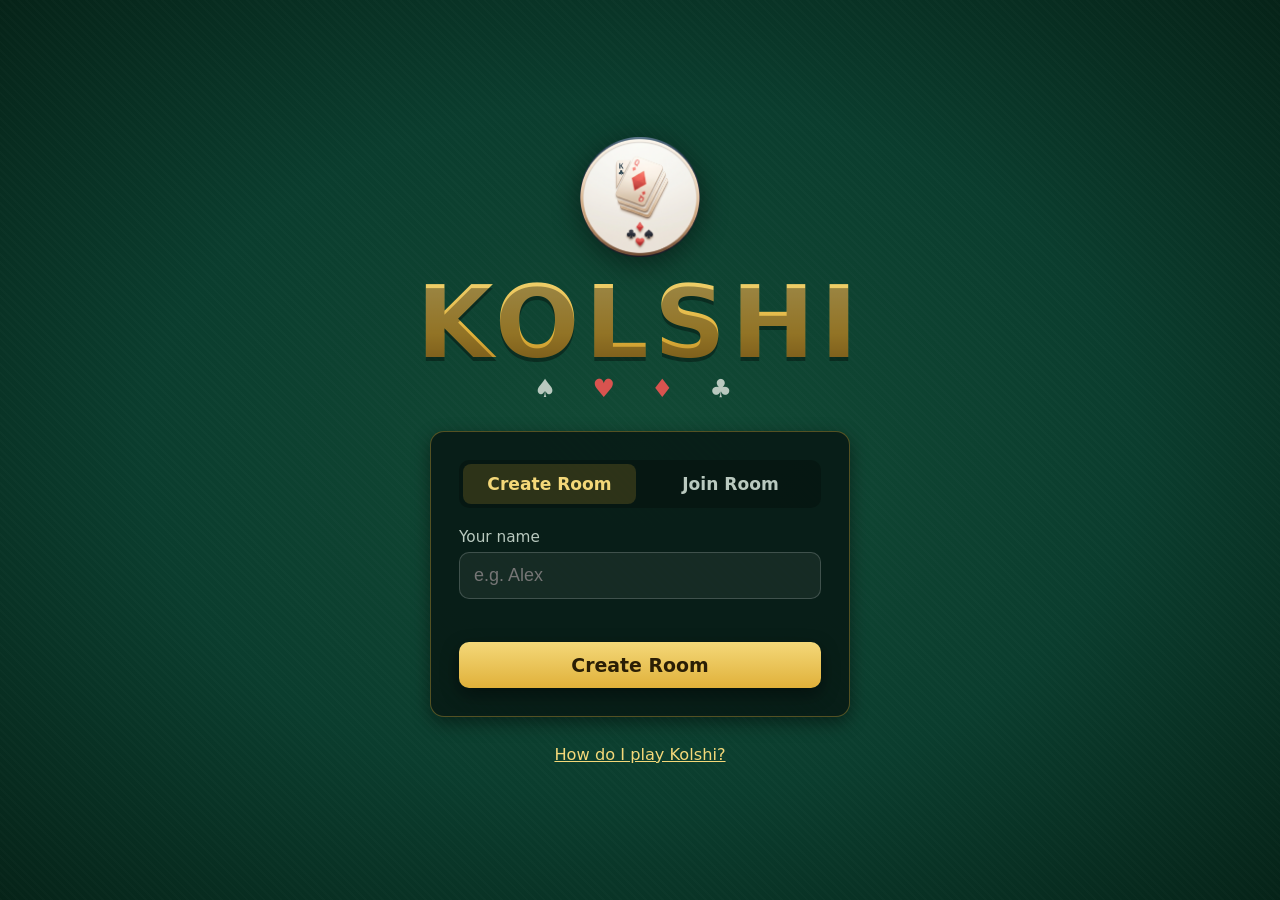
<file: index.html>
<!doctype html>
<html lang="en">
<head>
<meta charset="utf-8">
<meta name="viewport" content="width=device-width, initial-scale=1">
<title>Kolshi</title>
<link rel="icon" type="image/svg+xml" href="images/callshow.svg">
<link rel="alternate icon" href="images/callshow.png">
<link rel="stylesheet" href="css/style.css?v=7">
</head>
<body>
<div class="landing-wrap">
  <div class="logo">
    <img src="images/callshow.png" alt="Kolshi">
    <h1>KOLSHI</h1>
    <div class="suits">♠ <span class="red">♥</span> <span class="red">♦</span> ♣</div>
  </div>

  <div class="card-panel">
    <div class="tabs">
      <button class="tab-btn active" data-tab="create">Create Room</button>
      <button class="tab-btn" data-tab="join">Join Room</button>
    </div>

    <div id="tab-create" class="tab-content">
      <div class="field">
        <label for="create-name">Your name</label>
        <input id="create-name" maxlength="20" placeholder="e.g. Alex" autocomplete="off">
      </div>
      <div class="form-error" id="create-error"></div>
      <button class="btn-primary panel-action" id="create-btn">Create Room</button>
    </div>

    <div id="tab-join" class="tab-content hidden">
      <div class="field">
        <label for="join-name">Your name</label>
        <input id="join-name" maxlength="20" placeholder="e.g. Sam" autocomplete="off">
      </div>
      <div class="field">
        <label for="join-code">Room code</label>
        <input id="join-code" class="code-input" maxlength="5" placeholder="ABCDE" autocomplete="off">
      </div>
      <div class="form-error" id="join-error"></div>
      <button class="btn-primary panel-action" id="join-btn">Join Room</button>
    </div>
  </div>

  <div class="rules-link"><a href="rules.html">How do I play Kolshi?</a></div>
</div>

<script src="js/landing.js?v=7"></script>
</body>
</html>
</file>
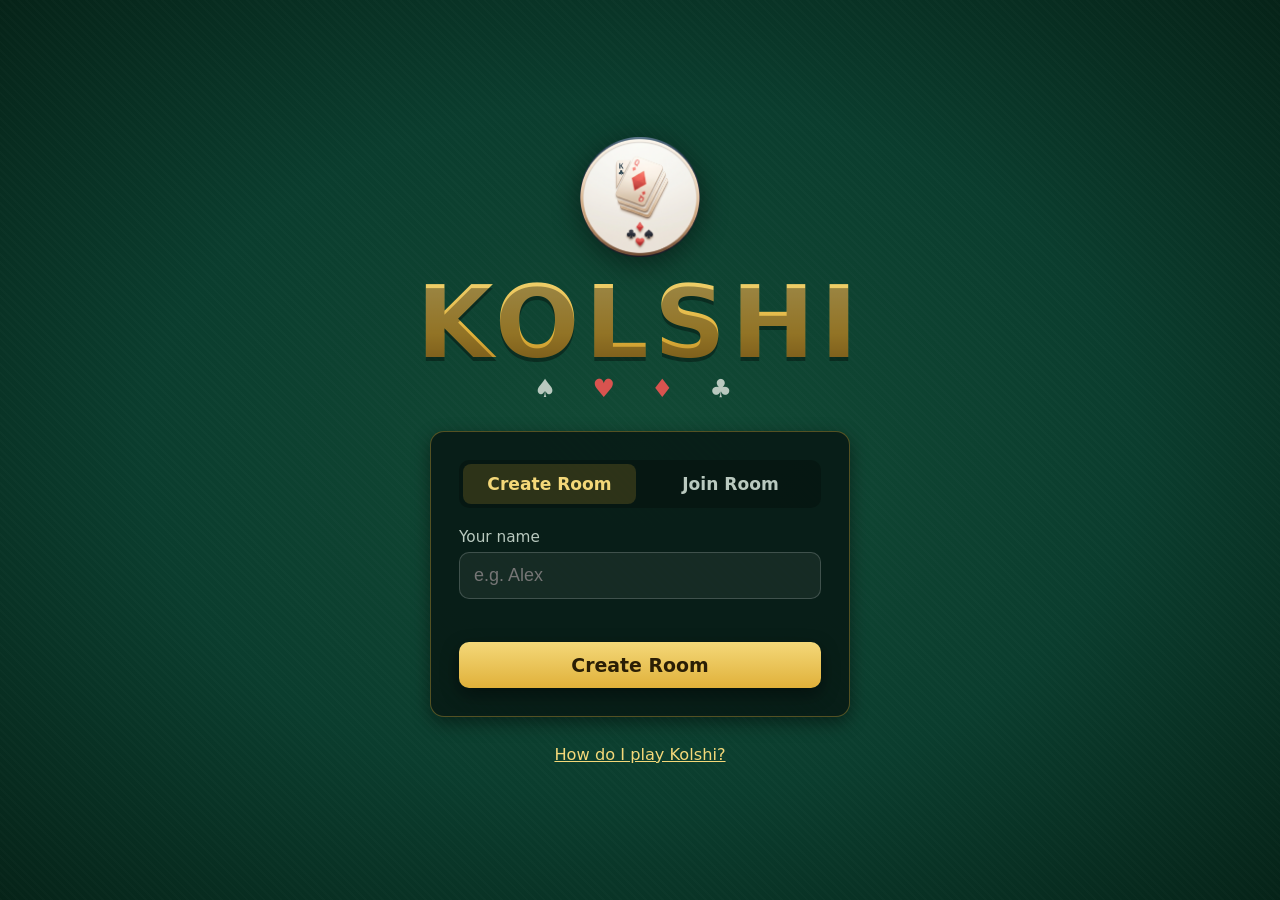
<file: room.html>
<!doctype html>
<html lang="en">
<head>
<meta charset="utf-8">
<meta name="viewport" content="width=device-width, initial-scale=1">
<title>Kolshi — Room</title>
<link rel="icon" type="image/svg+xml" href="images/callshow.svg">
<link rel="alternate icon" href="images/callshow.png">
<link rel="stylesheet" href="css/style.css?v=30">
</head>
<body>
<div class="game-wrap">
  <div class="topbar">
    <div class="brand"><img src="images/callshow.png" alt="" class="brand-icon">KOLSHI</div>
    <div class="room-code-tag" id="room-code-tag" title="Click to copy invite link">Room: ----</div>
    <a class="btn-secondary" href="rules.html" target="_blank" rel="noopener" style="text-decoration:none; display:inline-flex; align-items:center;">Rules</a>
    <button class="btn-secondary hidden" id="new-round-btn">New Round</button>
    <button class="btn-secondary" id="leave-btn">Leave</button>
  </div>

  <div id="opponents-row" class="opponents-row"></div>

  <div class="table-area" id="table-area"></div>

  <div class="bottom-bar">
    <div class="your-info-row">
      <div>You: <strong id="your-name">-</strong></div>
      <div class="you-total" id="your-total">Hand total: 0</div>
    </div>
    <div class="hand-row" id="hand-row"></div>
  </div>
</div>

<!-- Lobby (waiting for players / host to start) -->
<div class="overlay-panel hidden" id="lobby-overlay">
  <div class="overlay-card">
    <h2>Waiting Room</h2>
    <p>Share this code with friends so they can join:</p>
    <div class="room-code-tag" id="lobby-code" style="display:inline-block;font-size:1.4rem;"></div>
    <div class="lobby-players" id="lobby-players"></div>
    <div class="bot-row hidden" id="lobby-bot-row">
      <label>Add a bot
        <select id="bot-difficulty">
          <option value="easy">Easy</option>
          <option value="medium" selected>Medium</option>
          <option value="hard">Hard</option>
        </select>
      </label>
      <button class="btn-secondary" id="add-bot-btn" type="button">🤖 Add Bot</button>
    </div>
    <div id="lobby-host-controls"></div>
    <div id="lobby-guest-msg" class="pickup-hint hidden">Waiting for the host to start the game…</div>
    <div class="modal-close-row"><button class="btn-secondary" id="lobby-leave-btn">Back to Home</button></div>
  </div>
</div>

<!-- Round end -->
<div class="overlay-panel hidden" id="round-end-overlay">
  <div class="overlay-card">
    <h2 id="round-end-title">Round Over</h2>
    <table class="results-table" id="round-end-table"></table>
    <div id="round-end-controls"></div>
  </div>
</div>

<!-- Finished -->
<div class="overlay-panel hidden" id="finished-overlay">
  <div class="overlay-card">
    <h2 id="finished-title">Game Over</h2>
    <table class="results-table" id="finished-table"></table>
    <h3 id="scorecard-title" class="hidden" style="color:var(--gold-light); margin-top:20px; margin-bottom:4px;">Scorecard</h3>
    <div style="overflow-x:auto;"><table class="results-table" id="scorecard-table"></table></div>
    <button class="btn-primary" id="back-home-btn">Back to Home</button>
  </div>
</div>

<div class="copy-toast" id="copy-toast">Invite link copied!</div>
<div class="copy-toast" id="call-toast"></div>
<div class="turn-toast" id="turn-toast">It's your turn!</div>
<div class="reconnect-banner hidden" id="reconnect-banner">⚠ Connection trouble — retrying…</div>

<button class="chat-toggle-btn" id="chat-toggle-btn" title="Chat">💬<span class="chat-badge hidden" id="chat-badge">0</span></button>
<div class="chat-panel hidden" id="chat-panel">
  <div class="chat-panel-header">
    <span>Chat</span>
    <button class="chat-close-btn" id="chat-close-btn" type="button">✕</button>
  </div>
  <div class="chat-messages" id="chat-messages"></div>
  <form class="chat-input-row" id="chat-form">
    <input type="text" id="chat-input" maxlength="200" placeholder="Say something…" autocomplete="off">
    <button type="submit" class="btn-primary" id="chat-send-btn">Send</button>
  </form>
</div>

<script src="js/game.js?v=30"></script>
</body>
</html>
</file>
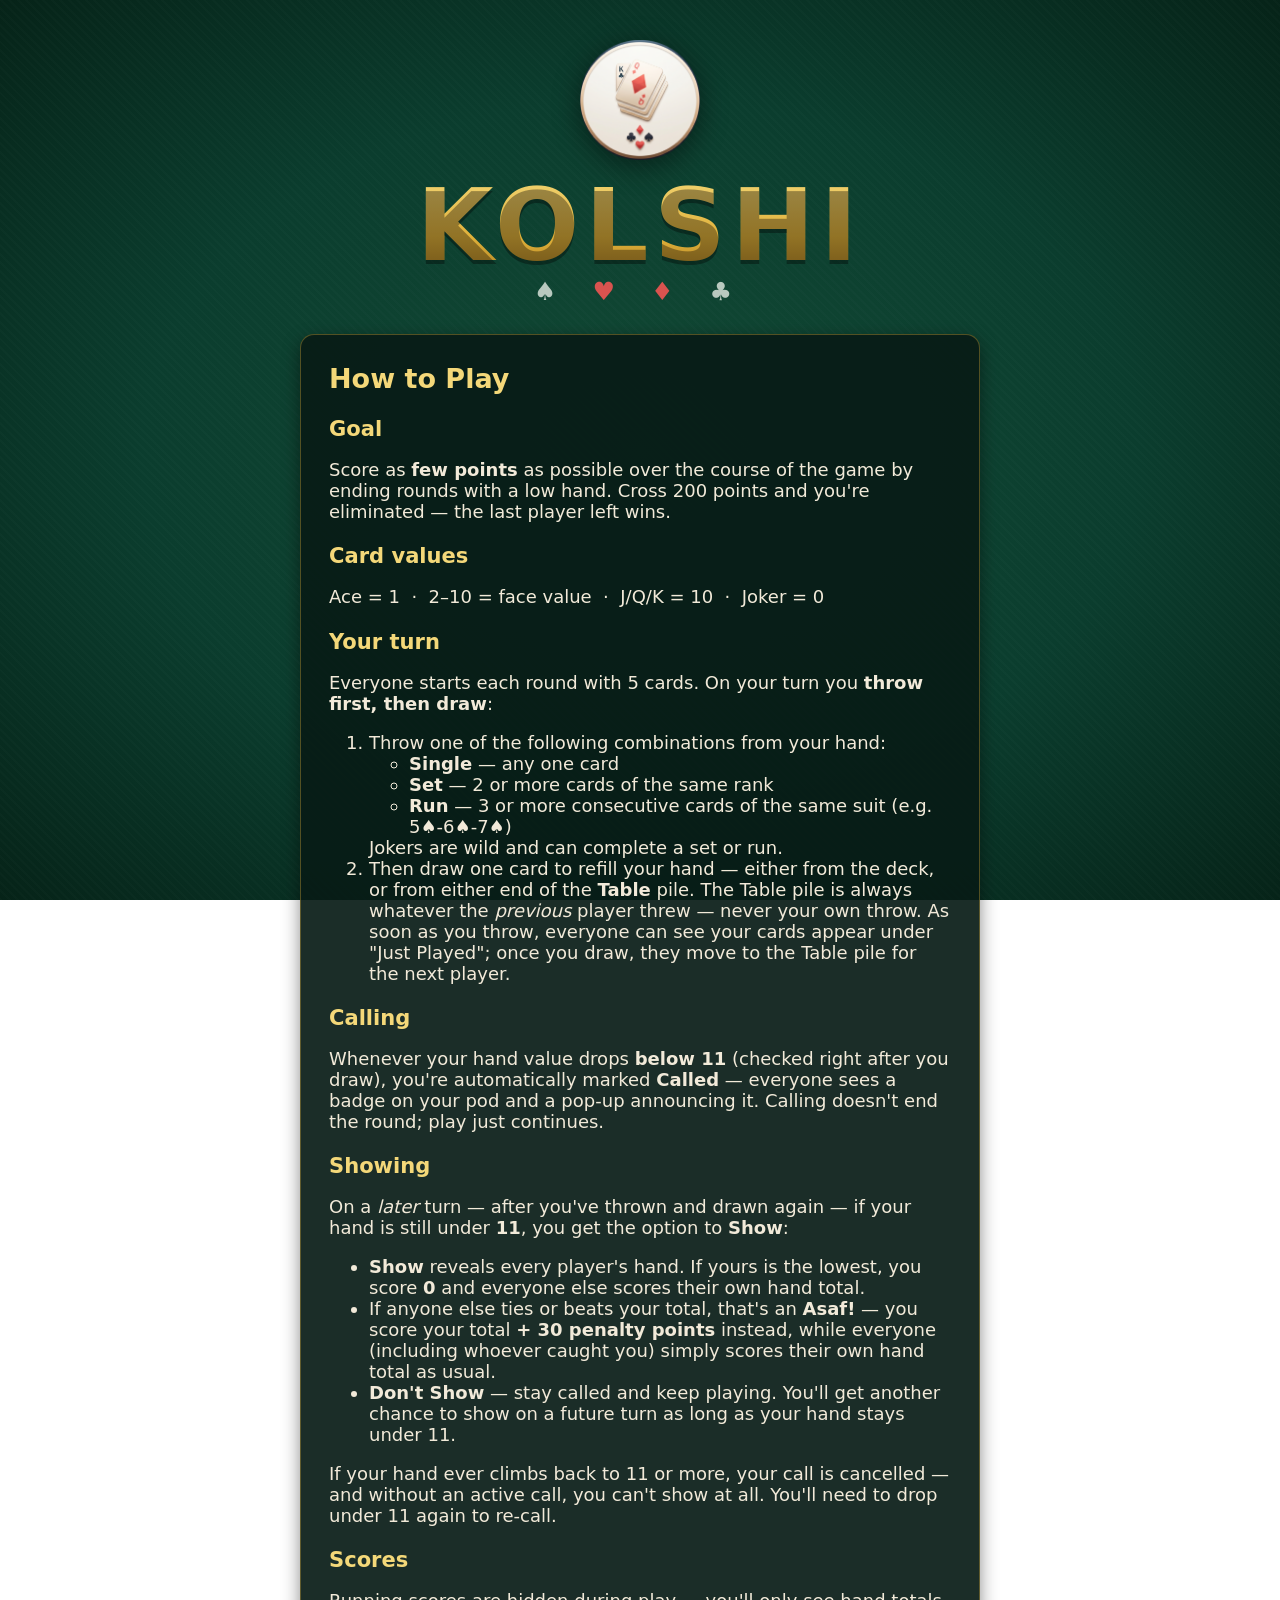
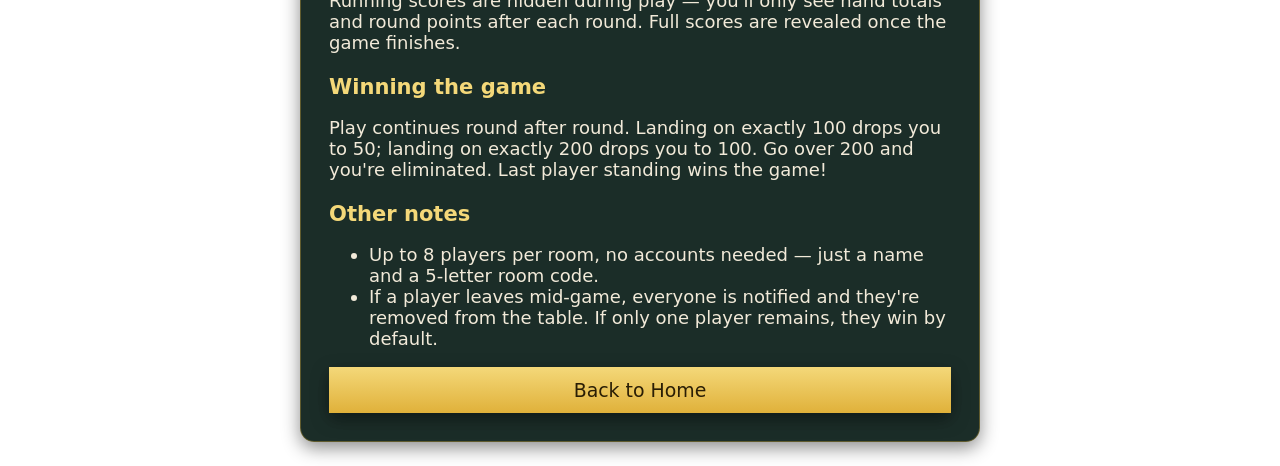
<file: rules.html>
<!doctype html>
<html lang="en">
<head>
<meta charset="utf-8">
<meta name="viewport" content="width=device-width, initial-scale=1">
<title>How to Play — Kolshi</title>
<link rel="icon" type="image/svg+xml" href="images/callshow.svg">
<link rel="alternate icon" href="images/callshow.png">
<link rel="stylesheet" href="css/style.css?v=7">
</head>
<body>
<div class="landing-wrap" style="justify-content:flex-start; padding-top:40px;">
  <div class="logo">
    <img src="images/callshow.png" alt="Kolshi">
    <h1>KOLSHI</h1>
    <div class="suits">♠ <span class="red">♥</span> <span class="red">♦</span> ♣</div>
  </div>

  <div class="card-panel" style="max-width:680px;">
    <h2 style="color:var(--gold-light); margin-top:0;">How to Play</h2>

    <h3 style="color:var(--gold-light); margin-bottom:4px;">Goal</h3>
    <p>Score as <strong>few points</strong> as possible over the course of the game by ending rounds with a low hand. Cross 200 points and you're eliminated — the last player left wins.</p>

    <h3 style="color:var(--gold-light); margin-bottom:4px;">Card values</h3>
    <p>Ace = 1 &nbsp;·&nbsp; 2–10 = face value &nbsp;·&nbsp; J/Q/K = 10 &nbsp;·&nbsp; Joker = 0</p>

    <h3 style="color:var(--gold-light); margin-bottom:4px;">Your turn</h3>
    <p>Everyone starts each round with 5 cards. On your turn you <strong>throw first, then draw</strong>:</p>
    <ol>
      <li>Throw one of the following combinations from your hand:
        <ul>
          <li><strong>Single</strong> — any one card</li>
          <li><strong>Set</strong> — 2 or more cards of the same rank</li>
          <li><strong>Run</strong> — 3 or more consecutive cards of the same suit (e.g. 5♠-6♠-7♠)</li>
        </ul>
        Jokers are wild and can complete a set or run.
      </li>
      <li>Then draw one card to refill your hand — either from the deck, or from either end of the <strong>Table</strong> pile. The Table pile is always whatever the <em>previous</em> player threw — never your own throw. As soon as you throw, everyone can see your cards appear under "Just Played"; once you draw, they move to the Table pile for the next player.</li>
    </ol>

    <h3 style="color:var(--gold-light); margin-bottom:4px;">Calling</h3>
    <p>Whenever your hand value drops <strong>below 11</strong> (checked right after you draw), you're automatically marked <strong>Called</strong> — everyone sees a badge on your pod and a pop-up announcing it. Calling doesn't end the round; play just continues.</p>

    <h3 style="color:var(--gold-light); margin-bottom:4px;">Showing</h3>
    <p>On a <em>later</em> turn — after you've thrown and drawn again — if your hand is still under <strong>11</strong>, you get the option to <strong>Show</strong>:</p>
    <ul>
      <li><strong>Show</strong> reveals every player's hand. If yours is the lowest, you score <strong>0</strong> and everyone else scores their own hand total.</li>
      <li>If anyone else ties or beats your total, that's an <strong>Asaf!</strong> — you score your total <strong>+ 30 penalty points</strong> instead, while everyone (including whoever caught you) simply scores their own hand total as usual.</li>
      <li><strong>Don't Show</strong> — stay called and keep playing. You'll get another chance to show on a future turn as long as your hand stays under 11.</li>
    </ul>
    <p>If your hand ever climbs back to 11 or more, your call is cancelled — and without an active call, you can't show at all. You'll need to drop under 11 again to re-call.</p>

    <h3 style="color:var(--gold-light); margin-bottom:4px;">Scores</h3>
    <p>Running scores are hidden during play — you'll only see hand totals and round points after each round. Full scores are revealed once the game finishes.</p>

    <h3 style="color:var(--gold-light); margin-bottom:4px;">Winning the game</h3>
    <p>Play continues round after round. Landing on exactly 100 drops you to 50; landing on exactly 200 drops you to 100. Go over 200 and you're eliminated. Last player standing wins the game!</p>

    <h3 style="color:var(--gold-light); margin-bottom:4px;">Other notes</h3>
    <ul>
      <li>Up to 8 players per room, no accounts needed — just a name and a 5-letter room code.</li>
      <li>If a player leaves mid-game, everyone is notified and they're removed from the table. If only one player remains, they win by default.</li>
    </ul>

    <div class="modal-close-row"><a class="btn-primary panel-action" href="index.html" style="display:inline-block; text-align:center; text-decoration:none;">Back to Home</a></div>
  </div>
</div>
</body>
</html>
</file>
<file: css/style.css>
:root {
  --felt-1: #0b3d2e;
  --felt-2: #124a35;
  --felt-edge: #062318;
  --gold: #e0b13a;
  --gold-light: #f4d879;
  --panel-bg: rgba(8, 28, 22, 0.92);
  --panel-border: rgba(224, 177, 58, 0.35);
  --text-light: #f2ead9;
  --text-dim: #b9c9bf;
  --red: #c62828;
  --black: #16181a;
  --card-bg: #fbf7ec;
  --danger: #d9453d;
  --good: #3fa96b;
  --shadow: 0 6px 18px rgba(0, 0, 0, 0.45);
  --radius: 14px;
  font-size: 18px;
}

* { box-sizing: border-box; }

html, body {
  margin: 0;
  padding: 0;
  min-height: 100%;
  font-family: 'Segoe UI', system-ui, -apple-system, Roboto, sans-serif;
  color: var(--text-light);
  background:
    radial-gradient(ellipse at center, var(--felt-2) 0%, var(--felt-1) 55%, var(--felt-edge) 100%);
  background-attachment: fixed;
}

body::before {
  content: "";
  position: fixed;
  inset: 0;
  pointer-events: none;
  background-image: repeating-linear-gradient(45deg, rgba(255,255,255,0.015) 0 2px, transparent 2px 6px);
  z-index: 0;
}

a { color: var(--gold-light); }

button {
  font-family: inherit;
  cursor: pointer;
  border: none;
  border-radius: 10px;
  font-weight: 600;
  transition: transform .12s ease, box-shadow .12s ease, opacity .12s ease;
}
button:active { transform: translateY(1px); }
button:disabled { cursor: not-allowed; opacity: .45; transform: none; }

.btn-primary {
  background: linear-gradient(180deg, var(--gold-light), var(--gold));
  color: #2a1e05;
  padding: 12px 22px;
  font-size: 1.05rem;
  box-shadow: var(--shadow);
}
.btn-primary:not(:disabled):hover { box-shadow: 0 8px 22px rgba(224,177,58,0.4); transform: translateY(-2px); }

.btn-secondary {
  background: rgba(255,255,255,0.08);
  color: var(--text-light);
  padding: 10px 18px;
  border: 1px solid rgba(255,255,255,0.18);
}
.btn-secondary:not(:disabled):hover { background: rgba(255,255,255,0.15); transform: translateY(-2px); }

.btn-danger {
  background: linear-gradient(180deg, #e46a63, var(--danger));
  color: #fff;
  padding: 10px 18px;
}

.hidden { display: none !important; }

/* ---------- Landing page ---------- */
.landing-wrap {
  position: relative;
  z-index: 1;
  min-height: 100vh;
  display: flex;
  flex-direction: column;
  align-items: center;
  justify-content: center;
  padding: 24px;
  gap: 28px;
}

.logo {
  text-align: center;
}
.logo img {
  width: 120px;
  height: 120px;
  margin-bottom: 4px;
  filter: drop-shadow(0 6px 14px rgba(0,0,0,0.45));
}
.logo h1 {
  font-size: clamp(3rem, 10vw, 5.5rem);
  margin: 0;
  letter-spacing: 6px;
  font-weight: 800;
  background: linear-gradient(180deg, var(--gold-light), var(--gold) 60%, #a97a1f);
  -webkit-background-clip: text;
  background-clip: text;
  color: transparent;
  text-shadow: 0 4px 0 rgba(0,0,0,0.35);
}
.logo .suits {
  font-size: 1.4rem;
  letter-spacing: 14px;
  color: var(--text-dim);
  margin-top: -6px;
}
.logo .suits .red { color: #d9534f; }

.card-panel {
  background: var(--panel-bg);
  border: 1px solid var(--panel-border);
  border-radius: var(--radius);
  box-shadow: var(--shadow);
  padding: 28px;
  width: 100%;
  max-width: 420px;
}

.tabs {
  display: flex;
  gap: 8px;
  margin-bottom: 20px;
  background: rgba(0,0,0,0.25);
  border-radius: 10px;
  padding: 4px;
}
.tab-btn {
  flex: 1;
  background: transparent;
  color: var(--text-dim);
  padding: 10px;
  border-radius: 8px;
  font-size: 0.95rem;
}
.tab-btn.active {
  background: rgba(224,177,58,0.18);
  color: var(--gold-light);
}

.field {
  margin-bottom: 16px;
}
.field label {
  display: block;
  font-size: 0.85rem;
  color: var(--text-dim);
  margin-bottom: 6px;
}
.field input {
  width: 100%;
  padding: 12px 14px;
  border-radius: 10px;
  border: 1px solid rgba(255,255,255,0.18);
  background: rgba(255,255,255,0.06);
  color: var(--text-light);
  font-size: 1rem;
  outline: none;
}
.field input:focus { border-color: var(--gold); }
.field input.code-input {
  text-transform: uppercase;
  letter-spacing: 6px;
  font-weight: 700;
  text-align: center;
}

.form-error {
  color: #ff8a80;
  font-size: 0.88rem;
  min-height: 1.2em;
  margin-bottom: 8px;
}

.panel-action { width: 100%; }

.rules-link {
  text-align: center;
  color: var(--text-dim);
  font-size: 0.9rem;
}

/* Rules modal */
.modal-overlay {
  position: fixed;
  inset: 0;
  background: rgba(0,0,0,0.6);
  display: flex;
  align-items: center;
  justify-content: center;
  z-index: 50;
  padding: 20px;
}
.modal-box {
  background: #12251d;
  border: 1px solid var(--panel-border);
  border-radius: var(--radius);
  max-width: 560px;
  width: 100%;
  max-height: 85vh;
  overflow-y: auto;
  padding: 26px 28px;
  box-shadow: var(--shadow);
}
.modal-box h2 { color: var(--gold-light); margin-top: 0; }
.modal-box h3 { color: var(--gold-light); font-size: 1rem; margin-bottom: 4px; }
.modal-box p, .modal-box li { color: var(--text-light); line-height: 1.5; font-size: 0.94rem; }
.modal-close-row { text-align: right; margin-top: 16px; }

/* ---------- Game room ---------- */
.game-wrap {
  position: relative;
  z-index: 1;
  min-height: 100vh;
  display: flex;
  flex-direction: column;
}

.topbar {
  display: flex;
  align-items: center;
  justify-content: space-between;
  padding: 10px 18px;
  background: rgba(0,0,0,0.25);
  border-bottom: 1px solid rgba(255,255,255,0.08);
  flex-wrap: wrap;
  gap: 8px;
}
.topbar .room-code-tag {
  font-weight: 700;
  letter-spacing: 3px;
  background: rgba(224,177,58,0.15);
  color: var(--gold-light);
  padding: 6px 12px;
  border-radius: 8px;
  cursor: pointer;
}
.topbar .brand { font-weight: 800; letter-spacing: 2px; color: var(--gold-light); display: flex; align-items: center; gap: 8px; }
.topbar .brand-icon { width: 28px; height: 28px; }

.opponents-row {
  display: flex;
  flex-wrap: wrap;
  gap: 14px;
  justify-content: center;
  padding: 16px;
}

.player-pod {
  background: rgba(0,0,0,0.28);
  border: 1px solid rgba(255,255,255,0.1);
  border-radius: 12px;
  padding: 10px 14px;
  min-width: 120px;
  text-align: center;
  position: relative;
}
.player-pod.active-turn {
  border-color: var(--gold);
  box-shadow: 0 0 0 2px rgba(224,177,58,0.5), 0 0 14px rgba(224,177,58,0.35);
}
.player-pod.disconnected { opacity: 0.5; }
.player-pod.eliminated { opacity: 0.4; filter: grayscale(1); }
.player-pod.spectating { opacity: 0.65; border-style: dashed; }
.player-pod.you { border-color: var(--gold-light); box-shadow: 0 0 0 1px rgba(244,216,121,0.4); }
.you-badge {
  display: inline-block;
  background: var(--gold-light);
  color: #2a1e05;
  font-size: 0.62rem;
  font-weight: 700;
  padding: 1px 5px;
  border-radius: 6px;
  margin-left: 3px;
  vertical-align: middle;
}
.kick-btn {
  width: 22px; height: 22px; border-radius: 50%;
  background: var(--danger); color: #fff;
  font-size: 0.7rem; line-height: 1; padding: 0;
  display: flex; align-items: center; justify-content: center;
  box-shadow: var(--shadow);
  flex-shrink: 0;
}
.kick-btn:hover { background: #e46a63; }
.player-pod .kick-btn {
  position: absolute; top: -8px; left: -8px;
}
.player-pod .avatar {
  width: 40px; height: 40px;
  border-radius: 50%;
  background: linear-gradient(160deg, var(--gold-light), var(--gold));
  color: #2a1e05;
  display: flex; align-items: center; justify-content: center;
  font-weight: 700;
  margin: 0 auto 6px;
}
.player-pod .pname { font-size: 0.9rem; font-weight: 600; }
.player-pod .pmeta { font-size: 0.78rem; color: var(--text-dim); }
.player-pod .host-badge { color: var(--gold-light); font-size: 0.7rem; }
.called-badge {
  display: inline-block;
  background: var(--gold);
  color: #2a1e05;
  font-size: 0.62rem;
  font-weight: 800;
  letter-spacing: 0.5px;
  padding: 2px 7px;
  border-radius: 10px;
  box-shadow: 0 0 8px rgba(224,177,58,0.7);
}
.player-pod .turn-flag {
  position: absolute; top: -8px; right: -8px;
  background: var(--gold); color: #2a1e05;
  font-size: 0.65rem; padding: 3px 6px; border-radius: 20px;
  font-weight: 700;
}

.table-area {
  flex: 1;
  display: flex;
  align-items: center;
  justify-content: center;
  gap: 40px;
  padding: 10px 16px;
  flex-wrap: wrap;
}

.pile {
  display: flex;
  flex-direction: column;
  align-items: center;
  gap: 8px;
}
.pile-label { font-size: 0.8rem; color: var(--text-dim); letter-spacing: 1px; text-transform: uppercase; }
.pile-cards { display: flex; min-height: 92px; }
.pile-cards .playing-card { margin-left: -34px; }
.pile-cards .playing-card:first-child { margin-left: 0; }
.empty-slot {
  width: 66px; height: 92px;
  border: 2px dashed rgba(255,255,255,0.15);
  border-radius: 8px;
}

.throw-pile .playing-card.pickable {
  cursor: pointer;
  box-shadow: 0 2px 6px rgba(0,0,0,0.5), 0 0 12px 2px rgba(224,177,58,0.55);
  transition: transform .15s ease;
}
.throw-pile .playing-card.pickable:hover { transform: translateY(-10px); z-index: 2; }

.stock-stack { position: relative; width: 66px; height: 92px; }
.stock-stack .playing-card { position: absolute; top: 0; left: 0; }
.stock-stack.pickable-deck {
  cursor: pointer;
  transition: transform .15s ease;
}
.stock-stack.pickable-deck .playing-card {
  box-shadow: 0 2px 6px rgba(0,0,0,0.5), 0 0 12px 2px rgba(224,177,58,0.55);
}
.stock-stack.pickable-deck:hover { transform: translateY(-6px); }
.stock-count {
  position: absolute; bottom: -22px; left: 50%; transform: translateX(-50%);
  background: rgba(0,0,0,0.4); padding: 2px 8px; border-radius: 10px; font-size: 0.78rem;
}

.center-status {
  text-align: center;
  min-width: 200px;
}
.center-status .turn-msg {
  font-size: 1.15rem;
  font-weight: 700;
  color: var(--gold-light);
  margin-bottom: 10px;
}
.center-status .round-tag { color: var(--text-dim); font-size: 0.85rem; margin-bottom: 12px; }
.timer-tag {
  display: inline-block;
  font-size: 0.85rem;
  font-weight: 700;
  color: var(--text-dim);
  background: rgba(0,0,0,0.3);
  padding: 3px 10px;
  border-radius: 12px;
  margin-bottom: 10px;
}
.timer-tag.low { color: #fff; background: var(--danger); }

.action-row {
  display: flex;
  gap: 10px;
  justify-content: center;
  flex-wrap: wrap;
}

.pickup-hint {
  font-size: 0.8rem;
  color: var(--text-dim);
  margin-top: 4px;
}

.bottom-bar {
  background: rgba(0,0,0,0.3);
  border-top: 1px solid rgba(255,255,255,0.08);
  padding: 14px 18px 20px;
}
.your-info-row {
  display: flex;
  align-items: center;
  justify-content: space-between;
  margin-bottom: 10px;
  flex-wrap: wrap;
  gap: 10px;
}
.your-info-row .you-total {
  font-weight: 700;
  color: var(--text-light);
}
.your-info-row .you-total.low { color: var(--good); }

.hand-row {
  display: flex;
  justify-content: center;
  gap: 0;
  min-height: 118px;
  flex-wrap: wrap;
}

.playing-card {
  width: 66px;
  height: 92px;
  background: var(--card-bg);
  border-radius: 8px;
  box-shadow: 0 2px 6px rgba(0,0,0,0.5);
  position: relative;
  display: flex;
  flex-direction: column;
  justify-content: space-between;
  padding: 5px 6px;
  font-weight: 700;
  user-select: none;
  border: 1px solid rgba(0,0,0,0.15);
  flex-shrink: 0;
}
.playing-card.red { color: var(--red); }
.playing-card.black { color: var(--black); }
.playing-card.joker { color: #6b3fa0; }
.playing-card .corner { font-size: 0.95rem; line-height: 1; }
.playing-card .corner.bottom { align-self: flex-end; transform: rotate(180deg); }
.playing-card .center-suit {
  position: absolute;
  inset: 0;
  display: flex;
  align-items: center;
  justify-content: center;
  font-size: 1.7rem;
}
.playing-card.back {
  background: repeating-linear-gradient(135deg, #7a1f2b 0 8px, #5c141d 8px 16px);
  border: 2px solid #f4d879;
}

.hand-row .playing-card {
  cursor: pointer;
  transition: transform .15s ease, box-shadow .15s ease;
  margin-left: -22px;
}
.hand-row .playing-card:first-child { margin-left: 0; }
.hand-row .playing-card:hover { transform: translateY(-10px); z-index: 2; }
.hand-row .playing-card.selected {
  transform: translateY(-18px);
  box-shadow: 0 0 0 3px var(--gold), 0 6px 14px rgba(0,0,0,0.5);
  z-index: 3;
}

/* Modals: round end / finished / lobby overlays */
.overlay-panel {
  position: fixed;
  inset: 0;
  background: rgba(0,0,0,0.65);
  display: flex;
  align-items: center;
  justify-content: center;
  z-index: 40;
  padding: 20px;
  animation: overlayFadeIn .2s ease both;
}
.overlay-card {
  background: #10241b;
  border: 1px solid var(--panel-border);
  border-radius: var(--radius);
  max-width: 620px;
  width: 100%;
  max-height: 88vh;
  overflow-y: auto;
  padding: 26px;
  box-shadow: var(--shadow);
  animation: overlayCardIn .25s cubic-bezier(.2,.85,.3,1.15) both;
}
.overlay-card h2 { color: var(--gold-light); margin-top: 0; }

.results-table { width: 100%; border-collapse: collapse; margin: 14px 0; font-size: 0.92rem; }
.results-table th, .results-table td { text-align: left; padding: 8px 10px; border-bottom: 1px solid rgba(255,255,255,0.08); }
.results-table th { color: var(--text-dim); font-weight: 600; font-size: 0.8rem; text-transform: uppercase; }
.results-table td.mini-hand { display: flex; gap: 2px; flex-wrap: wrap; }
.tag-caller { color: var(--gold-light); font-size: 0.75rem; margin-left: 6px; }
.tag-winner { color: #8fe6ac; font-weight: 700; font-size: 0.75rem; margin-left: 6px; }
.tag-out { color: var(--text-dim); font-size: 0.75rem; margin-left: 6px; }
.results-table tr.winner-row { background: rgba(224,177,58,0.1); }
.results-table tr.winner-row td:nth-child(2) { font-weight: 700; color: var(--gold-light); }

.mini-card {
  display: inline-flex;
  align-items: center;
  justify-content: center;
  width: 26px; height: 34px;
  background: var(--card-bg);
  border-radius: 4px;
  font-size: 0.7rem;
  font-weight: 700;
  color: var(--black);
}
.mini-card.red { color: var(--red); }
.mini-card.joker { color: #6b3fa0; }

.lobby-players { margin: 16px 0; }
.lobby-player-item {
  display: flex; align-items: center; justify-content: space-between;
  padding: 10px 14px; background: rgba(255,255,255,0.05);
  border: 1px solid transparent;
  border-radius: 10px; margin-bottom: 8px;
  transition: background .15s ease, border-color .15s ease;
}
.lobby-player-item.you {
  background: rgba(244,216,121,0.1);
  border-color: rgba(244,216,121,0.4);
}
.lobby-player-identity { display: flex; align-items: center; gap: 12px; }
.lobby-avatar {
  width: 34px; height: 34px; flex-shrink: 0;
  border-radius: 50%;
  background: linear-gradient(160deg, var(--gold-light), var(--gold));
  color: #2a1e05;
  display: flex; align-items: center; justify-content: center;
  font-weight: 700; font-size: 0.78rem;
}
.lobby-player-name { font-weight: 600; color: var(--text-light); text-align: left; }
.lobby-player-badges { display: flex; gap: 5px; margin-top: 3px; }
.lobby-host-badge {
  display: inline-block;
  background: linear-gradient(180deg, var(--gold-light), var(--gold));
  color: #2a1e05;
  font-size: 0.62rem; font-weight: 700;
  padding: 1px 6px; border-radius: 6px;
  letter-spacing: 0.3px;
}

.copy-toast {
  position: fixed;
  bottom: 20px; left: 50%; transform: translateX(-50%);
  background: var(--gold); color: #2a1e05;
  padding: 8px 18px; border-radius: 20px; font-weight: 600;
  z-index: 60; box-shadow: var(--shadow);
  opacity: 0; pointer-events: none;
  transition: opacity .25s ease;
}
.copy-toast.show { opacity: 1; animation: toastPop .24s cubic-bezier(.2,.8,.3,1.2); }

.turn-toast {
  position: fixed;
  top: 22px; left: 50%; transform: translateX(-50%) translateY(-10px);
  background: linear-gradient(180deg, var(--gold-light), var(--gold));
  color: #2a1e05;
  padding: 14px 30px;
  border-radius: 30px;
  font-weight: 800;
  font-size: 1.15rem;
  letter-spacing: .3px;
  box-shadow: 0 10px 28px rgba(224,177,58,0.5);
  z-index: 70;
  opacity: 0;
  pointer-events: none;
  transition: opacity .15s ease;
}
.turn-toast.show { opacity: 1; animation: turnToastPop .4s cubic-bezier(.2,.8,.3,1.3); }

.reconnect-banner {
  position: fixed;
  top: 0; left: 0; right: 0;
  z-index: 90;
  text-align: center;
  padding: 8px;
  background: var(--danger);
  color: #fff;
  font-weight: 700;
  font-size: 0.85rem;
}

/* ---------- Animations ---------- */
@keyframes turnToastPop {
  0%   { opacity: 0; transform: translateX(-50%) translateY(-24px) scale(.7); }
  60%  { opacity: 1; transform: translateX(-50%) translateY(3px) scale(1.06); }
  100% { opacity: 1; transform: translateX(-50%) translateY(0) scale(1); }
}
@keyframes toastPop {
  0%   { opacity: 0; transform: translateX(-50%) translateY(14px) scale(.92); }
  100% { opacity: 1; transform: translateX(-50%) translateY(0) scale(1); }
}
@keyframes overlayFadeIn {
  from { opacity: 0; }
  to   { opacity: 1; }
}
@keyframes overlayCardIn {
  from { opacity: 0; transform: translateY(26px) scale(.96); }
  to   { opacity: 1; transform: translateY(0) scale(1); }
}

@media (max-width: 560px) {
  .playing-card { width: 52px; height: 74px; }
  .hand-row .playing-card { margin-left: -20px; }
  .table-area { gap: 20px; }
}

/* ---------- Chat ---------- */
.chat-toggle-btn {
  position: fixed;
  left: 18px;
  top: 70px;
  z-index: 80;
  width: 52px;
  height: 52px;
  border-radius: 50%;
  border: none;
  background: linear-gradient(180deg, var(--gold-light), var(--gold));
  box-shadow: var(--shadow);
  font-size: 1.35rem;
  cursor: pointer;
  display: flex;
  align-items: center;
  justify-content: center;
}
.chat-badge {
  position: absolute;
  top: -3px;
  right: -3px;
  background: var(--danger);
  color: #fff;
  font-size: 0.65rem;
  font-weight: 700;
  min-width: 18px;
  height: 18px;
  border-radius: 9px;
  display: flex;
  align-items: center;
  justify-content: center;
  padding: 0 4px;
  box-shadow: var(--shadow);
}
.taunt-bell-btn {
  display: inline-flex;
  vertical-align: middle;
  width: 20px;
  height: 20px;
  margin-left: 5px;
  border-radius: 50%;
  border: none;
  background: linear-gradient(180deg, #d8dee6, #9aa5b1);
  box-shadow: var(--shadow);
  font-size: 0.68rem;
  font-weight: 700;
  color: #2a2f36;
  cursor: pointer;
  align-items: center;
  justify-content: center;
  padding: 0;
  transition: transform .15s ease, opacity .15s ease;
}
.taunt-bell-btn:hover { transform: scale(1.12); }
.taunt-bell-btn:disabled { opacity: 0.45; cursor: default; transform: none; }
.chat-panel {
  position: fixed;
  left: 18px;
  top: 130px;
  z-index: 80;
  width: 300px;
  max-width: calc(100vw - 36px);
  height: 380px;
  max-height: calc(100vh - 150px);
  background: var(--panel-bg);
  border: 1px solid var(--panel-border);
  border-radius: 14px;
  box-shadow: var(--shadow);
  display: flex;
  flex-direction: column;
  overflow: hidden;
}
.chat-panel-header {
  display: flex;
  align-items: center;
  justify-content: space-between;
  padding: 10px 14px;
  border-bottom: 1px solid var(--panel-border);
  color: var(--gold-light);
  font-weight: 700;
  font-size: 0.9rem;
}
.chat-close-btn {
  background: none;
  border: none;
  color: var(--text-dim);
  font-size: 1rem;
  line-height: 1;
  cursor: pointer;
  padding: 2px;
}
.chat-close-btn:hover { color: var(--text-light); }
.chat-messages {
  flex: 1;
  overflow-y: auto;
  padding: 10px 14px;
  display: flex;
  flex-direction: column;
  gap: 8px;
}
.chat-msg {
  font-size: 0.85rem;
  color: var(--text-light);
  line-height: 1.35;
  word-break: break-word;
}
.chat-msg .chat-msg-name { color: var(--gold-light); font-weight: 700; margin-right: 4px; }
.chat-msg.you .chat-msg-name { color: #8fd0a8; }
.chat-input-row {
  display: flex;
  gap: 6px;
  padding: 10px 12px;
  border-top: 1px solid var(--panel-border);
}
.chat-input-row input {
  flex: 1;
  min-width: 0;
  padding: 8px 10px;
  border-radius: 8px;
  border: 1px solid var(--panel-border);
  background: rgba(0,0,0,0.25);
  color: var(--text-light);
  font-size: 0.85rem;
}
.chat-input-row input:focus { outline: none; border-color: var(--gold); }
.chat-input-row button { padding: 8px 14px; font-size: 0.85rem; }

@media (max-width: 560px) {
  .chat-panel { width: calc(100vw - 24px); left: 12px; top: 122px; height: 320px; }
  .chat-toggle-btn { left: 12px; top: 64px; }
}
</file>
